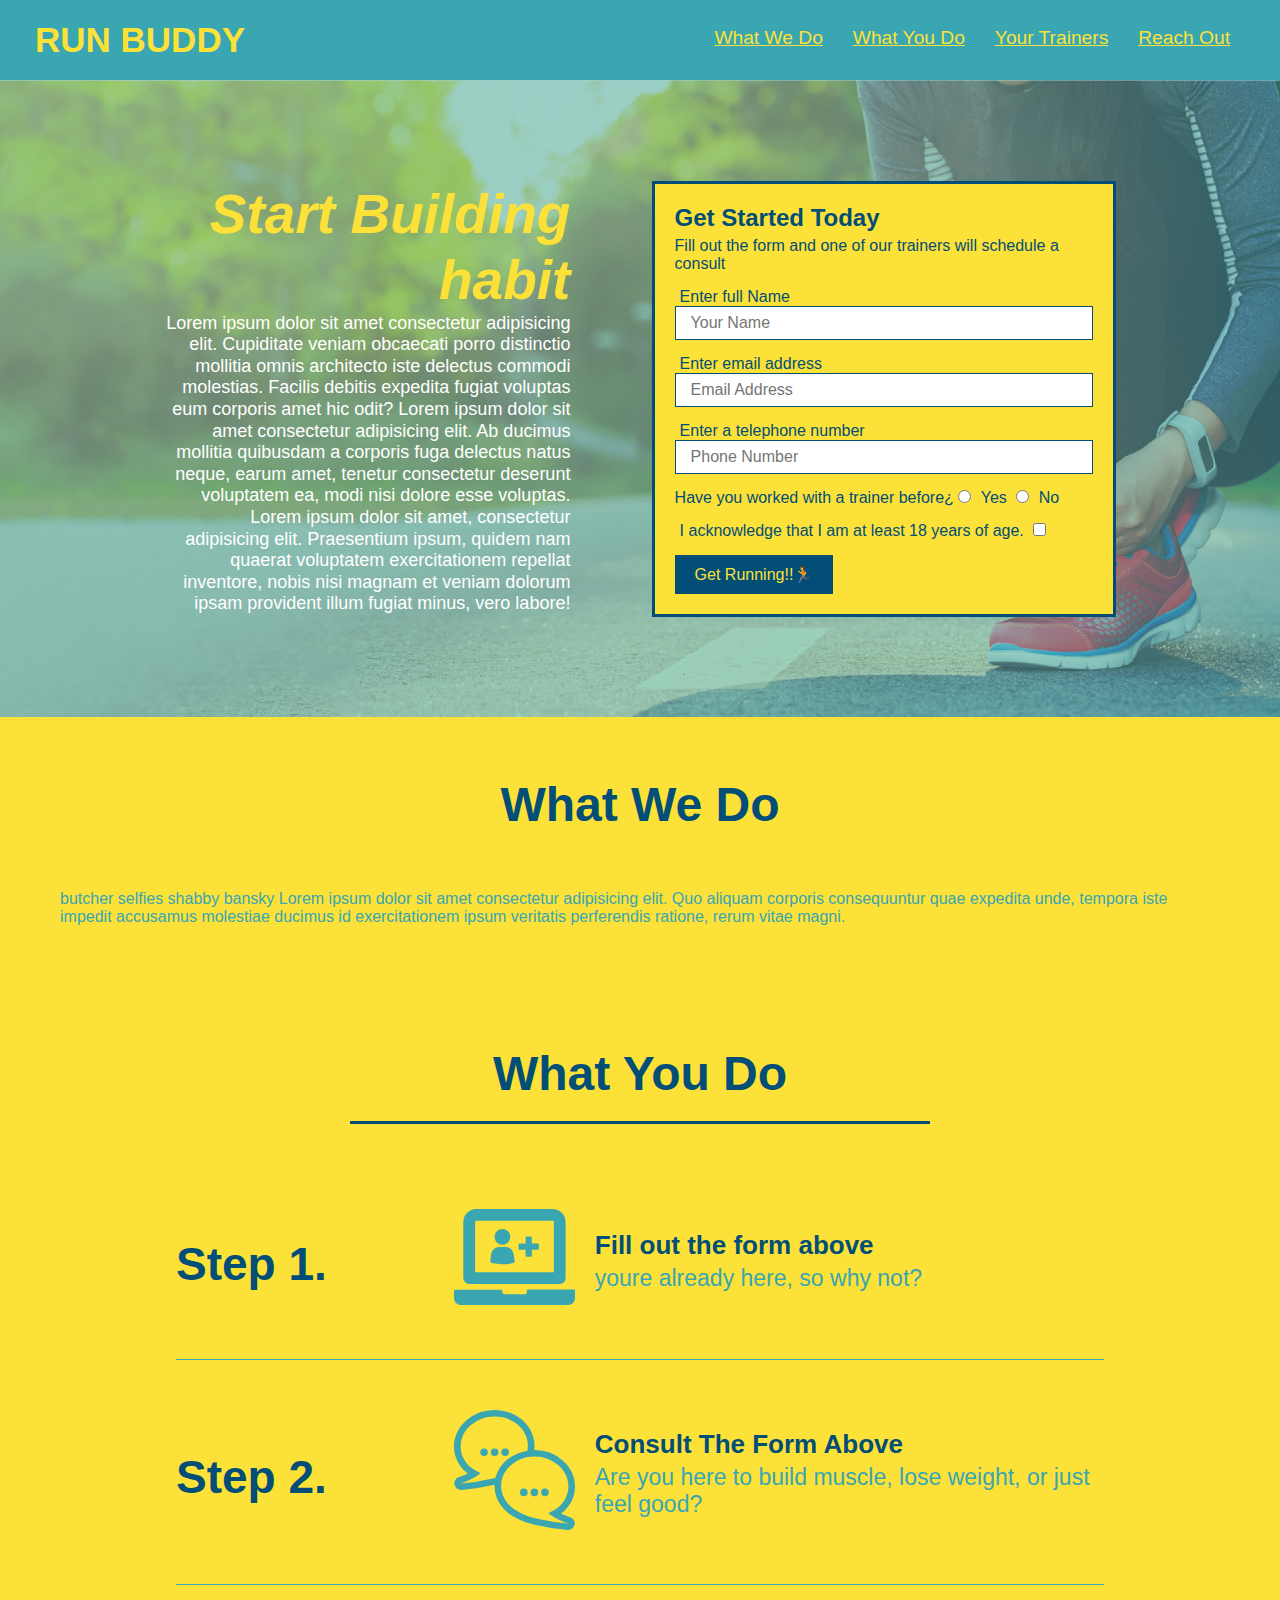
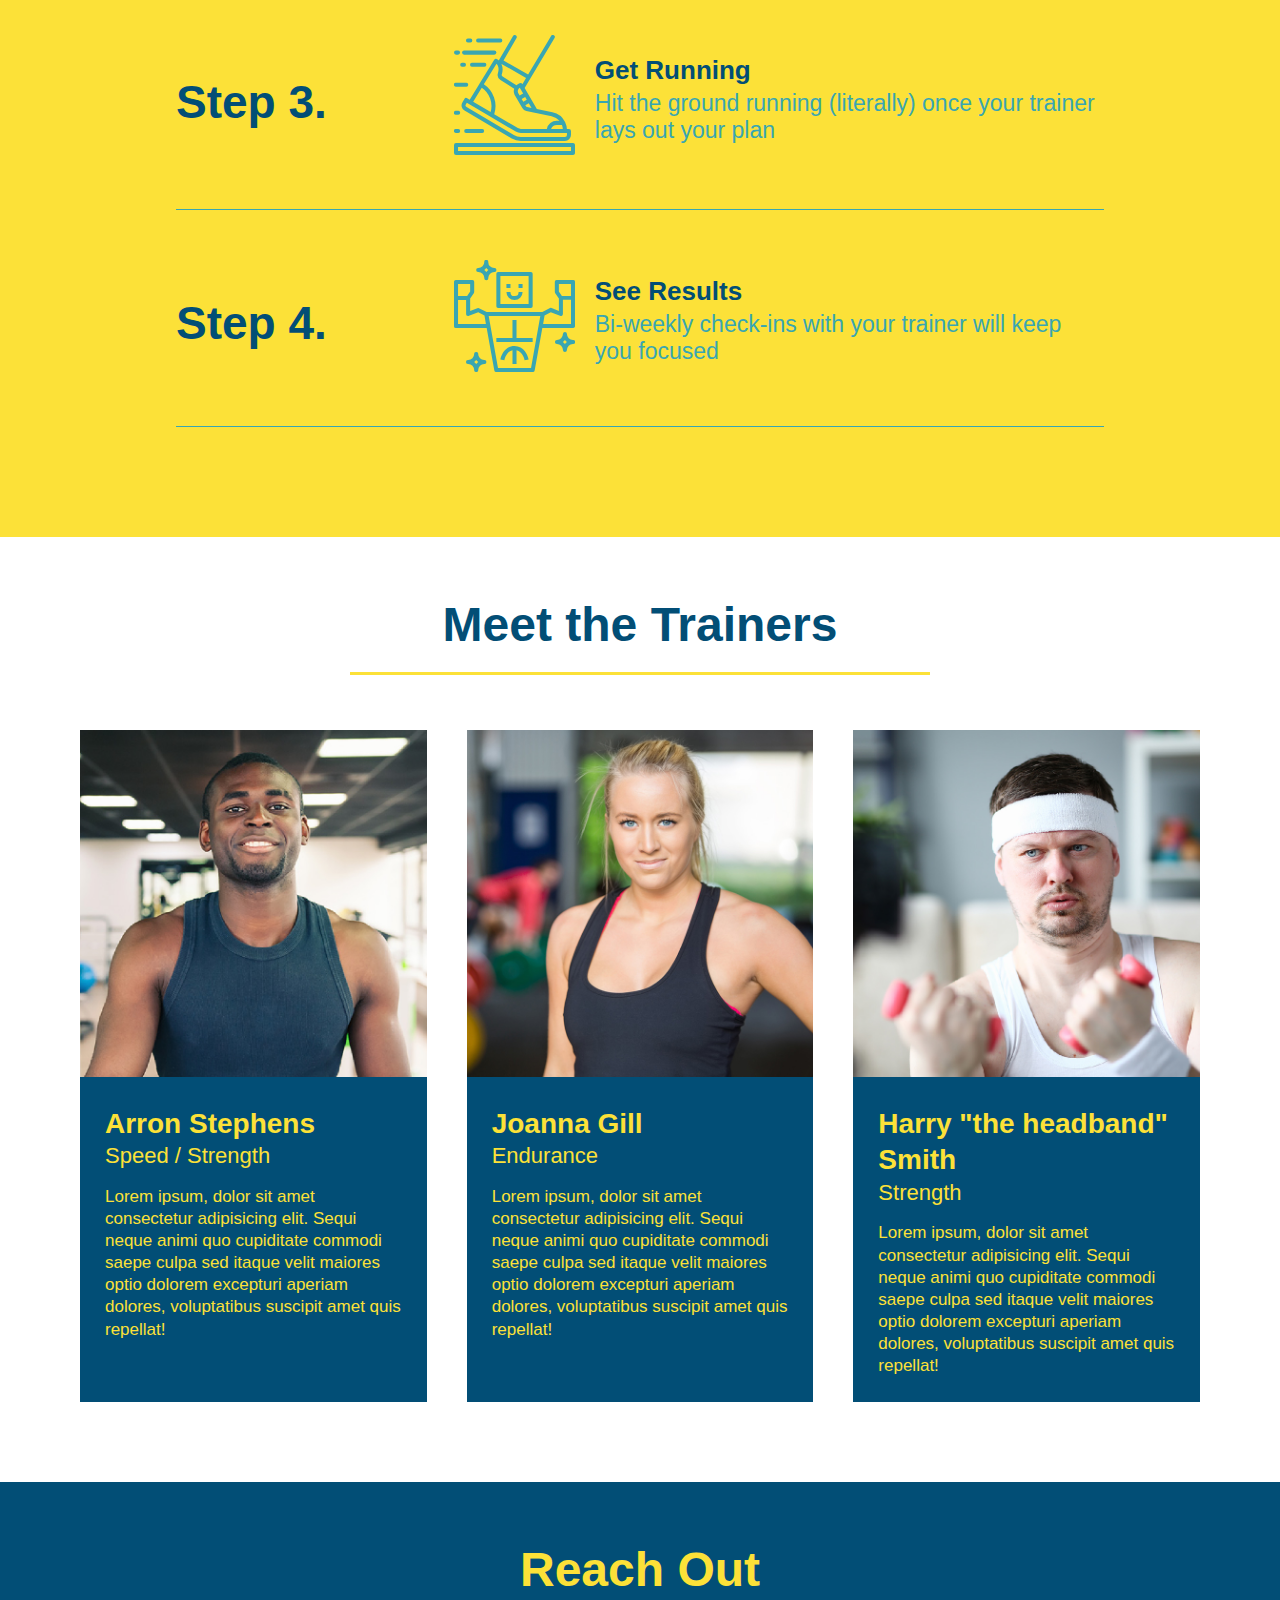
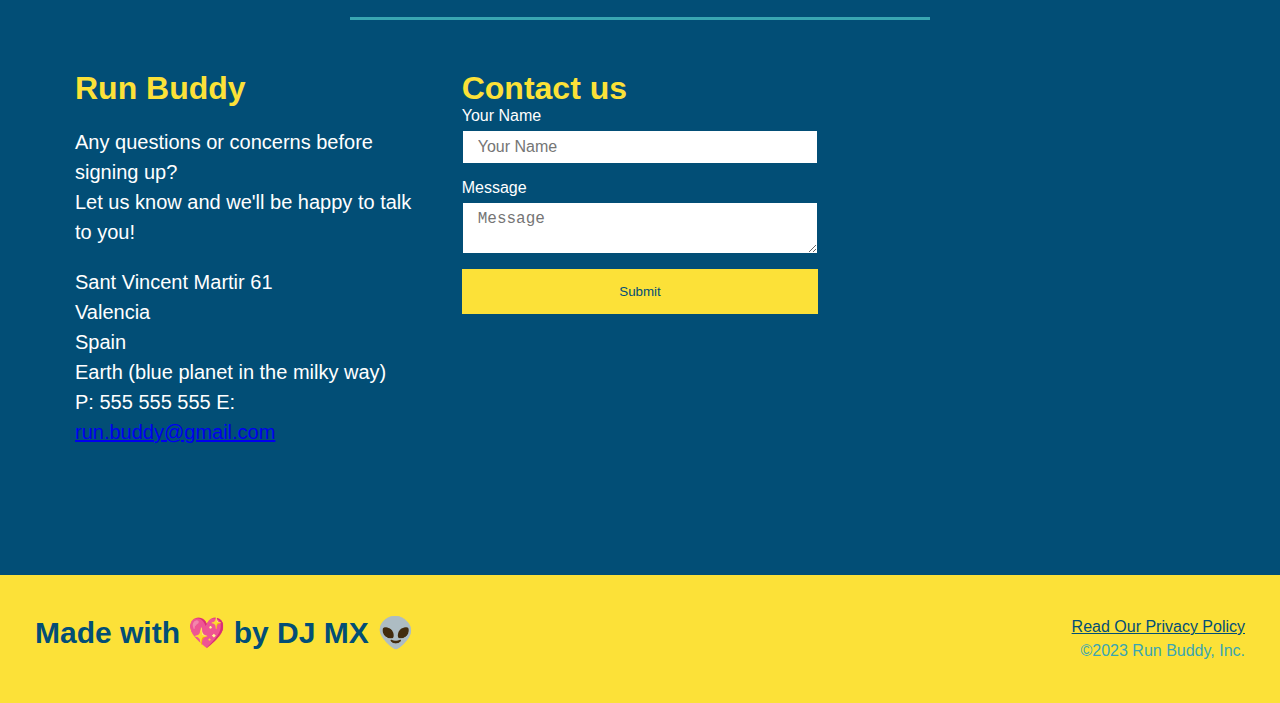
<file: index.html>
<!DOCTYPE html>
<html lang="en">
<head>
    <meta charset="UTF-8">
    <meta http-equiv="X-UA-Compatible" content="IE=edge">
    <meta name="viewport" content="width=device-width, initial-scale=1.0">
    <link rel="stylesheet" href="./style.css">
    <title>Run Buddy</title>
</head>

<body>
    <!--navigation-->
    <header>
    <h1>
       <a href="/">RUN BUDDY</a>

    </h1>
    <nav>
        <!--unordered list element-->
        <ul>
            <li><a href="#what-we-do">What We Do</a></li>
            <li><a href="#what-you-do">What You Do</a></li>
            <li><a href="#your-trainers">Your Trainers</a></li>
            <li><a href="#reach-out">Reach Out</a></li>
        </ul>
    </nav>
    </header>
    <!--hero/jumbotron-->
    <section class="hero">
        <div class="hero-cta">
            <div class="flex-row">
                <h2>Start Building habit</h2>
            </div>
            <p>
                Lorem ipsum dolor sit amet consectetur adipisicing elit. Cupiditate veniam obcaecati porro distinctio mollitia omnis architecto iste delectus commodi molestias. Facilis debitis expedita fugiat voluptas eum corporis amet hic odit?
                Lorem ipsum dolor sit amet consectetur adipisicing elit. Ab ducimus mollitia quibusdam a corporis fuga delectus natus neque, earum amet, tenetur consectetur deserunt voluptatem ea, modi nisi dolore esse voluptas.
                Lorem ipsum dolor sit amet, consectetur adipisicing elit. Praesentium ipsum, quidem nam quaerat voluptatem exercitationem repellat inventore, nobis nisi magnam et veniam dolorum ipsam provident illum fugiat minus, vero labore!
                
            </p>
        </div>


        <div class="hero-form">
            <h3>Get Started Today</h3>
            <p>Fill out the form and one of our trainers will schedule a consult</p>
            <form action="">
                <label for="name">Enter full Name</label>
                <input type="text" placeholder="Your Name" name="name" id="name" class="form-input" />

                <label for="email">Enter email address</label>
                <input type="text" placeholder="Email Address" name="email" id="email" class="form-input" />

                <label for="phone">Enter a telephone number</label>
                <input type="text" placeholder="Phone Number" name="phone" id="phone" class="form-input" />

                <p>
                    Have you worked with a trainer before¿
                    <input type="radio" name="trainer-confirm" id="trainer-yes">
                    <label for="trainer-yes">Yes</label>
                    <input type="radio" name="trainer-confirm" id="trainer-no">
                    <label for="trainer-no">No</label>
                </p>
                <p>
                    <label for="checkbox">
                        I acknowledge that I am at least 18 years of age.
                    </label>
                    <input type="checkbox" name="age-confirm" id="checkbox" />
                </p>
                <button type="submit">
                    Get Running!!🏃
                </button>
            </form>
        </div>
    </section>
    <!--end hero-->
    <!--what we do-->
    <section id="what-we-do" class="steps">
        <div class="flex-row">
            <h2 class="section-title primary-border">What We Do
            </h2>
        </div>
    <div class="flex-row">
        <p>
            butcher selfies shabby bansky Lorem ipsum dolor sit amet consectetur adipisicing elit. Quo aliquam corporis consequuntur quae expedita unde, tempora iste impedit accusamus molestiae ducimus id exercitationem ipsum veritatis perferendis ratione, rerum vitae magni.
        </p>
    </div>
    </section>
    <!--what you do-->
    <section id="what-you-do" class="steps">
        <div class="flex-row">
        <h2 class="section-title secondary-title">What You Do</h2>
        </div>
        <div class="step">
            <h3>Step 1.</h3>
            <div class="step-info">
                <div class="step-img">
                    <img src="./images/step-1.svg" alt="">
                </div>
                <div class="step-text">
                    <h4>Fill out the form above</h4>
                    <p>youre already here, so why not?</p>
                </div>
            </div>
        </div>

        <div class="step">
            <h3>Step 2.</h3>
            <div class="step-info">
                <div class="step-img">
                    <img src="./images/step-2.svg" alt="">
                </div>
                <div class="step-text">
                    <h4>Consult The Form Above</h4>           
                    <p>Are you here to build muscle, lose weight, or just feel good?</p>
                </div>
            </div>
        </div>

        <div class="step">
            <h3>Step 3.</h3>
            <div class="step-info">
                <div class="step-img">
                    <img src="./images/step-3.svg" alt="">
                </div>
                <div class="step-text">
                    <h4>Get Running</h4>           
                    <p>Hit the ground running (literally) once your trainer lays out your plan</p>
                </div>
            </div>
        </div>

        <div class="step">
            <h3>Step 4.</h3>
            <div class="step-info">
                <div class="step-img">
                    <img src="./images/step-4.svg" alt="">
                </div>
                <div class="step-text">
                    <h4>See Results</h4>           
                    <p>Bi-weekly check-ins with your trainer will keep you focused</p>
                </div>
            </div>
        </div>
    </section>
    <!--meet the trainers-->
    <section id="your-trainers">
        <div class="flex-row">
             <h2 class="section-title primary-border">
            Meet the Trainers</h2>
        </div>
        <div class="trainers">
            <article class="trainer">
                <img src="./images/trainer-1.jpg" alt="Arron Stephens in his workout clothes, ready to pump iron" />
                    <div class="trainer-bio text-left">
                        <h3>Arron Stephens</h3>
                        <h4>Speed / Strength</h4>
                        <p>
                            Lorem ipsum, dolor sit amet consectetur adipisicing elit. Sequi neque animi quo cupiditate commodi saepe culpa sed
                            itaque velit maiores optio dolorem excepturi aperiam dolores, voluptatibus suscipit amet quis repellat!
                        </p>
                    </div>
            </article>
            <article class="trainer">
                <img src="./images/trainer-2.jpg" alt="Joanna cooling down" />
                    <div class="trainer-bio text-left">
                        <h3>Joanna Gill</h3>
                        <h4>Endurance</h4>
                        <p>
                            Lorem ipsum, dolor sit amet consectetur adipisicing elit. Sequi neque animi quo cupiditate commodi saepe culpa sed
                            itaque velit maiores optio dolorem excepturi aperiam dolores, voluptatibus suscipit amet quis repellat!
                        </p>
                    </div>
            </article>
        
            <article class="trainer">
                <img src="./images/trainer-3.jpg" alt="harry doing, whatever it is he does" />
                    <div class="trainer-bio text-left">
                        <h3>Harry "the headband" Smith</h3>
                        <h4>Strength</h4>
                        <p>
                            Lorem ipsum, dolor sit amet consectetur adipisicing elit. Sequi neque animi quo cupiditate commodi saepe culpa sed
                            itaque velit maiores optio dolorem excepturi aperiam dolores, voluptatibus suscipit amet quis repellat!
                        </p>
                    </div>
            </article>
        </div>
    </section>
    <!--reach out-->
    <section id="reach-out" class="contact">
        <div>
            <div class="flex-row">
            <h2 class="section-title secondary-border">
                Reach Out
            </h2>
            </div>
        </div>
  
        <div class="contact-info">
          <div>
            <h3>Run Buddy</h3>
            <p>
              Any questions or concerns before signing up? 
              <br/>
              Let us know and we'll be happy to talk to you!
            </p>
            <address>
                Sant Vincent Martir 61 <br />
                Valencia <br />
                Spain <br />
                Earth (blue planet in the milky way) <br />
                P: 555 555 555
                E: <a href="run.buddy@gmail.com">run.buddy@gmail.com</a>
            </address>
        </div>
        <div class="contact-form">
            <h3>Contact us</h3>
            <form>
                <label for="contact-name">Your Name</label>
                <input type="text" id="contact-name" placeholder="Your Name">

                <label for="contact-message">Message</label>
                <textarea id="contact-message" placeholder="Message"></textarea>

                <button type="submit">Submit</button>
            </form>
        </div>
        <div class="contact-info">
        <iframe src="https://www.google.com/maps/embed?pb=!1m18!1m12!1m3!1d3079.992467470145!2d-0.3808890846973783!3d39.469498879486544!2m3!1f0!2f0!3f0!3m2!1i1024!2i768!4f13.1!3m3!1m2!1s0xd604f4bee80810f%3A0x8529f723000d33fb!2sC%2F%20de%20Sant%20Vicent%20M%C3%A0rtir%2C%2061%2C%2046002%20Val%C3%A8ncia!5e0!3m2!1sen!2ses!4v1675320250256!5m2!1sen!2ses" 
               
                style="border:0" 
                allowfullscreen
                loading="lazy" 
                referrerpolicy="no-referrer-when-downgrade">
        </iframe>
        </div>
        
    </section>
    <!--footer-->
    <footer>
        <h2>Made with 💖 by DJ MX 👽 </h2> 
    <div>
        <a href="./privacy.html">Read Our Privacy Policy</a><br />
        &copy;2023 Run Buddy, Inc.
    </div>
    </footer>
    
</body>
</html>
</file>
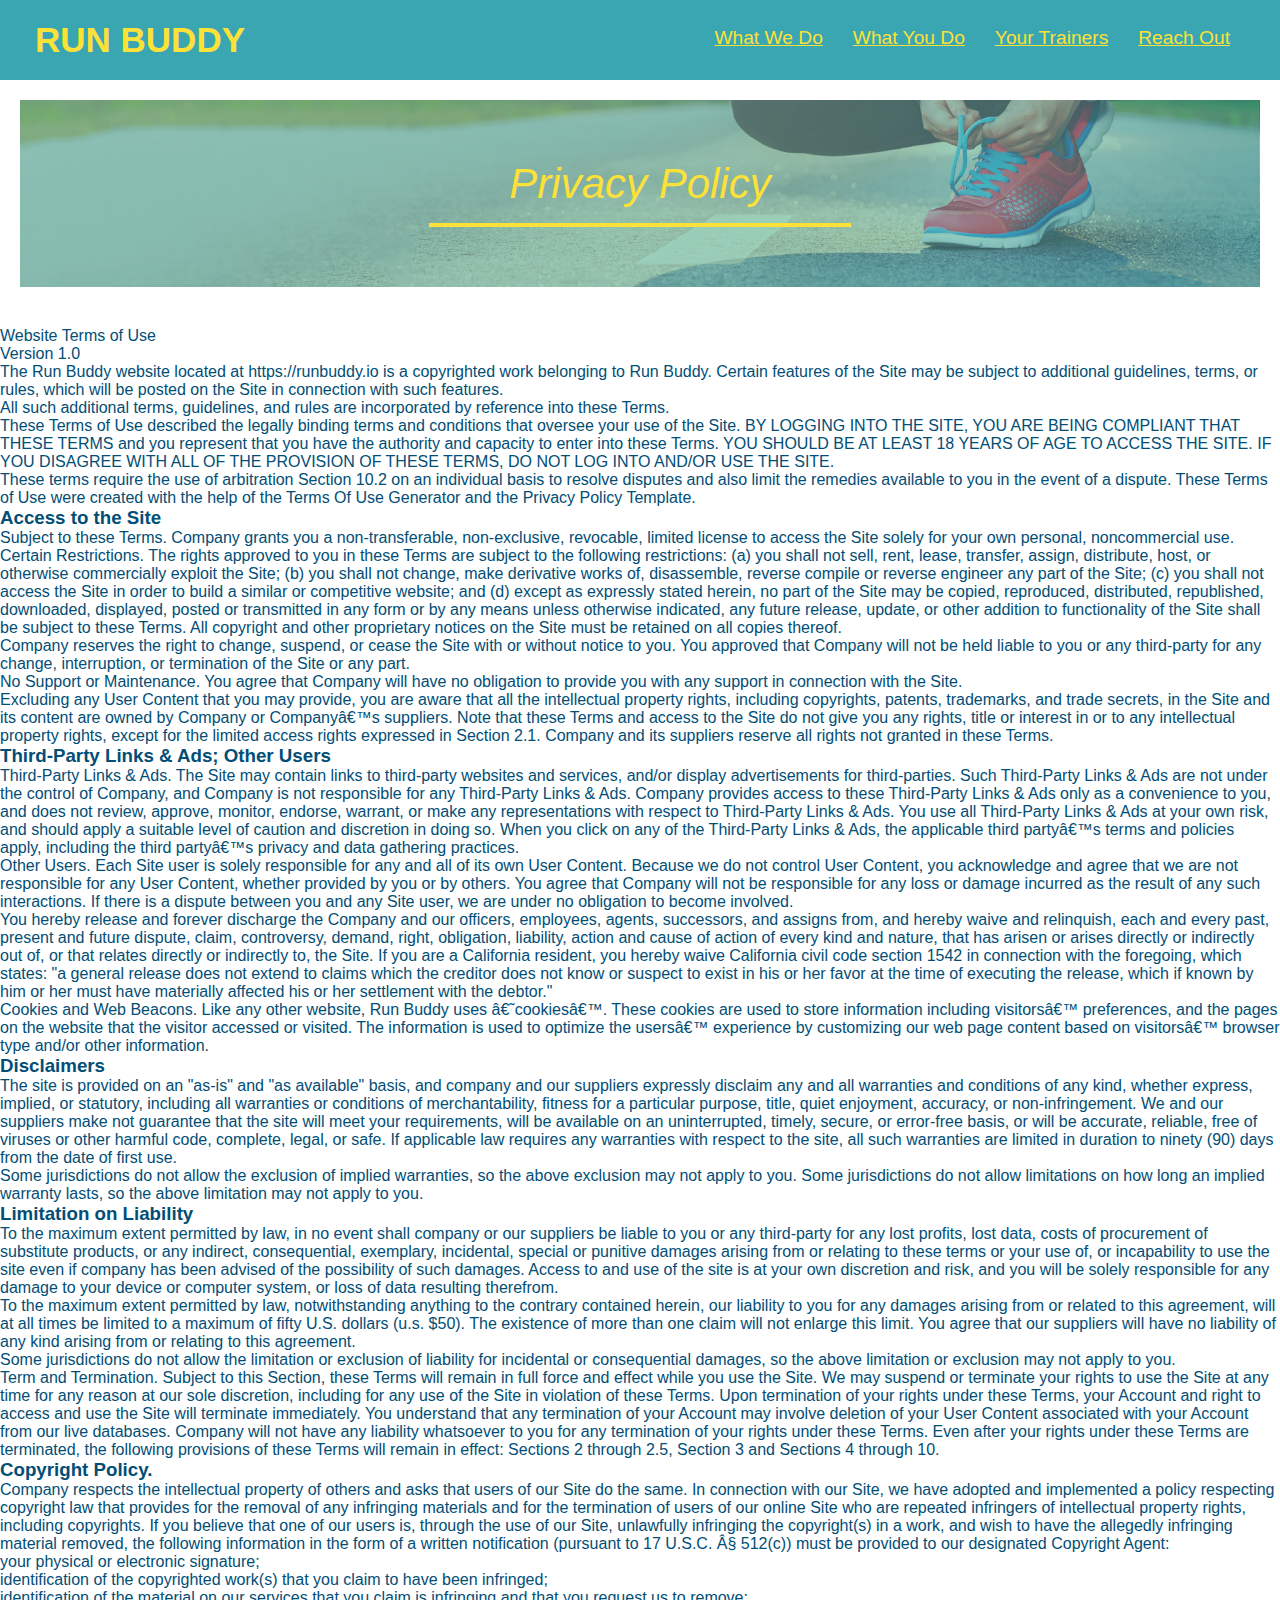
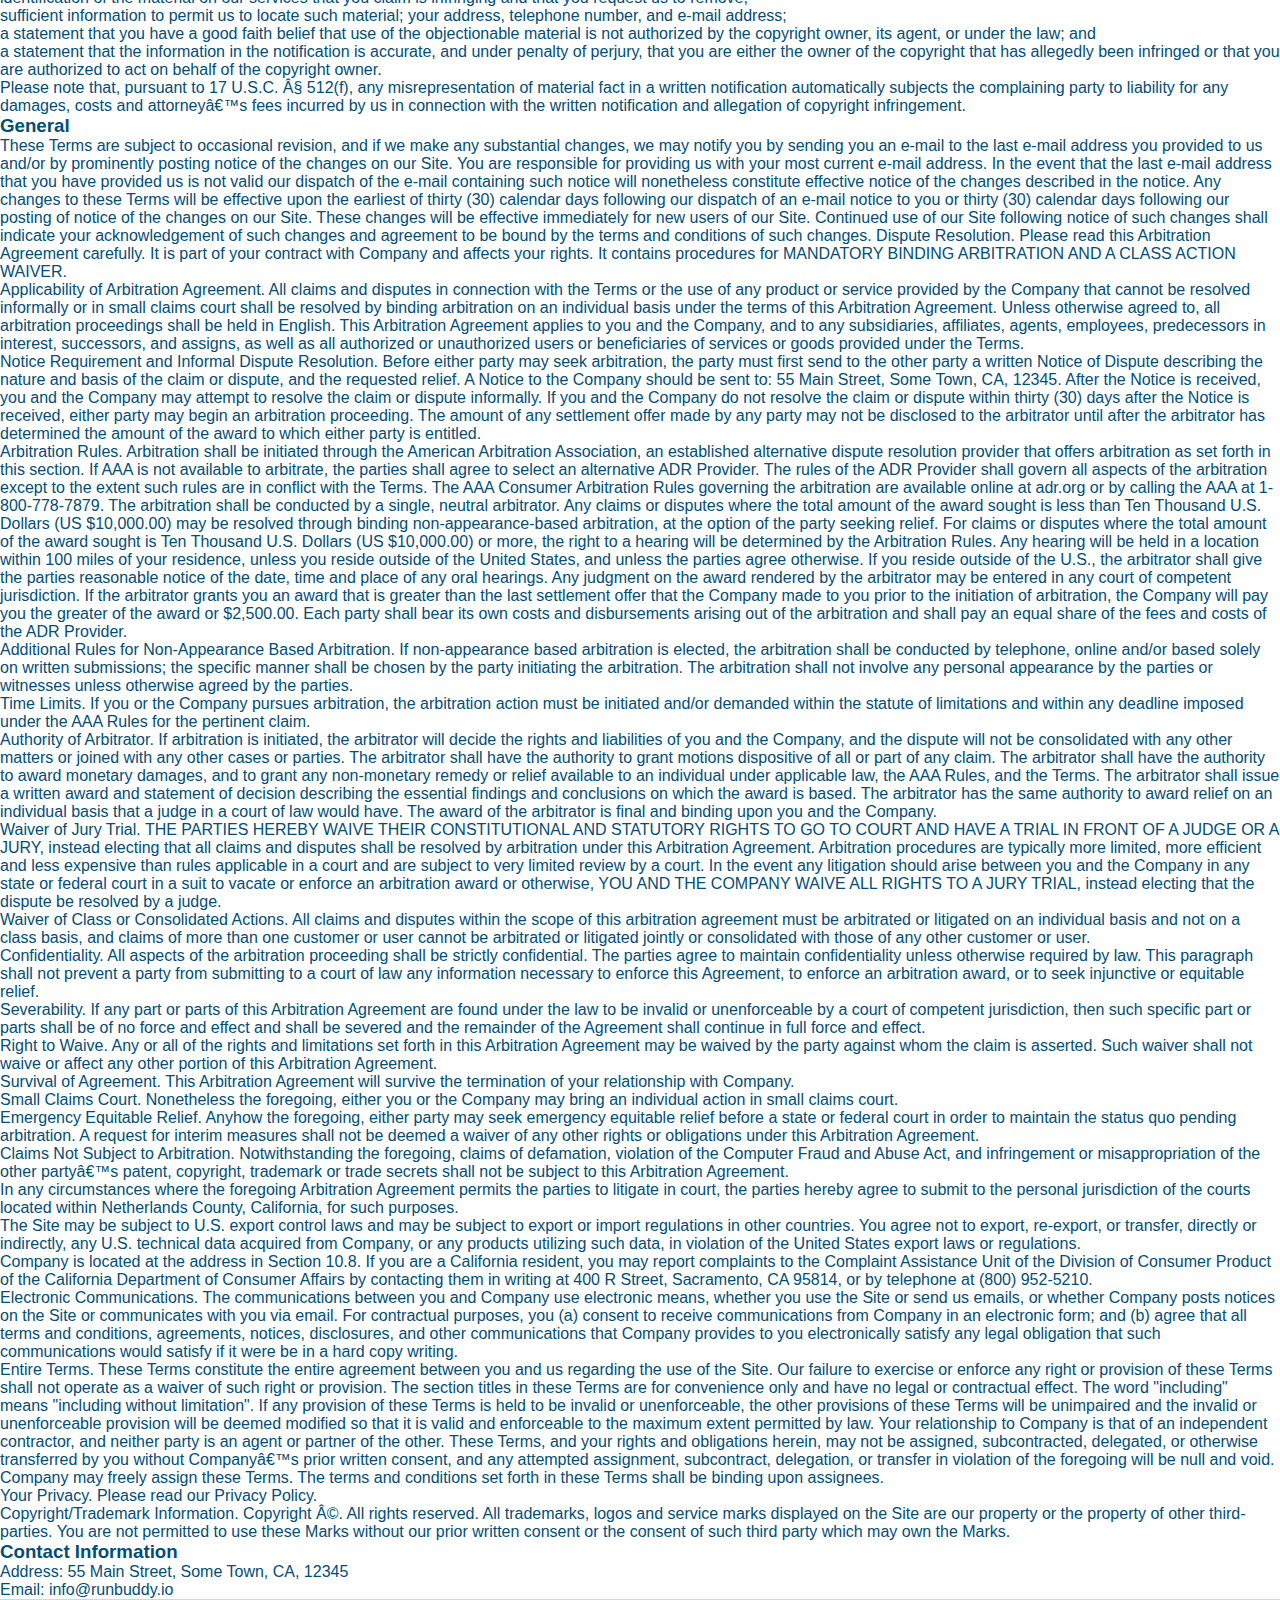
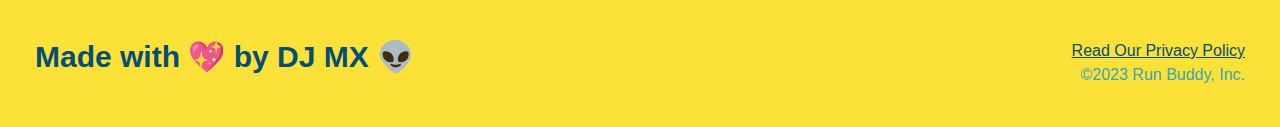
<file: privacy.html>
<!DOCTYPE html>
<html lang="en">
<head>
    <meta charset="UTF-8">
    <meta http-equiv="X-UA-Compatible" content="IE=edge">
    <meta name="viewport" content="width=device-width, initial-scale=1.0">
    <link rel="stylesheet" href="./style.css">
    <link rel="stylesheet" href="./secondary-styles.css">
    <title>Privacy Policy - Run Buddy</title>
</head>
<body>
    <header>
        <h1>
           <a href="./index.html">RUN BUDDY</a>
    
        </h1>
        <nav>
            <!--unordered list element-->
            <ul>
                <li><a href="./index.html#what-we-do">What We Do</a></li>
                <li><a href="./index.html#what-you-do">What You Do</a></li>
                <li><a href="./index.html#your-trainers">Your Trainers</a></li>
                <li><a href="./index.html#reach-out">Reach Out</a></li>
            </ul>
        </nav>
        </header>

        <section class="hero hero-secondary">
            <h2 class="page-title">
                Privacy Policy
            </h2>
        </section>
        <article>
            <p>
                Website Terms of Use
              </p>
        
              <p>
                Version 1.0
              </p>
        
              <p>
                The Run Buddy website located at https://runbuddy.io is a copyrighted work belonging to Run Buddy. Certain
                features of the Site may be subject to additional guidelines, terms, or rules, which will be posted on the Site
                in connection with such features.
              </p>
        
              <p>
                All such additional terms, guidelines, and rules are incorporated by reference into these Terms.
              </p>
        
              <p>
                These Terms of Use described the legally binding terms and conditions that oversee your use of the Site. BY
                LOGGING INTO THE SITE, YOU ARE BEING COMPLIANT THAT THESE TERMS and you represent that you have the authority
                and capacity to enter into these Terms. YOU SHOULD BE AT LEAST 18 YEARS OF AGE TO ACCESS THE SITE. IF YOU
                DISAGREE WITH ALL OF THE PROVISION OF THESE TERMS, DO NOT LOG INTO AND/OR USE THE SITE.
              </p>
        
              <p>
                These terms require the use of arbitration Section 10.2 on an individual basis to resolve disputes and also
                limit the remedies available to you in the event of a dispute. These Terms of Use were created with the help of
                the Terms Of Use Generator and the Privacy Policy Template.
              </p>
        
              <h3>
                Access to the Site
              </h3>
        
              <p>
                Subject to these Terms. Company grants you a non-transferable, non-exclusive, revocable, limited license to
                access the Site solely for your own personal, noncommercial use.
              </p>
        
              <p>
                Certain Restrictions. The rights approved to you in these Terms are subject to the following restrictions: (a)
                you shall not sell, rent, lease, transfer, assign, distribute, host, or otherwise commercially exploit the Site;
                (b) you shall not change, make derivative works of, disassemble, reverse compile or reverse engineer any part of
                the Site; (c) you shall not access the Site in order to build a similar or competitive website; and (d) except
                as expressly stated herein, no part of the Site may be copied, reproduced, distributed, republished, downloaded,
                displayed, posted or transmitted in any form or by any means unless otherwise indicated, any future release,
                update, or other addition to functionality of the Site shall be subject to these Terms. All copyright and other
                proprietary notices on the Site must be retained on all copies thereof.
              </p>
        
              <p>
                Company reserves the right to change, suspend, or cease the Site with or without notice to you. You approved
                that Company will not be held liable to you or any third-party for any change, interruption, or termination of
                the Site or any part.
              </p>
        
              <p>
                No Support or Maintenance. You agree that Company will have no obligation to provide you with any support in
                connection with the Site.
              </p>
        
              <p>
                Excluding any User Content that you may provide, you are aware that all the intellectual property rights,
                including copyrights, patents, trademarks, and trade secrets, in the Site and its content are owned by Company
                or Companyâ€™s suppliers. Note that these Terms and access to the Site do not give you any rights, title or
                interest in or to any intellectual property rights, except for the limited access rights expressed in Section
                2.1. Company and its suppliers reserve all rights not granted in these Terms.
              </p>
        
              <h3>
                Third-Party Links & Ads; Other Users
              </h3>
        
              <p>
                Third-Party Links & Ads. The Site may contain links to third-party websites and services, and/or display
                advertisements for third-parties. Such Third-Party Links & Ads are not under the control of Company, and Company
                is not responsible for any Third-Party Links & Ads. Company provides access to these Third-Party Links & Ads
                only as a convenience to you, and does not review, approve, monitor, endorse, warrant, or make any
                representations with respect to Third-Party Links & Ads. You use all Third-Party Links & Ads at your own risk,
                and should apply a suitable level of caution and discretion in doing so. When you click on any of the
                Third-Party Links & Ads, the applicable third partyâ€™s terms and policies apply, including the third partyâ€™s
                privacy and data gathering practices.
              </p>
        
              <p>
                Other Users. Each Site user is solely responsible for any and all of its own User Content. Because we do not
                control User Content, you acknowledge and agree that we are not responsible for any User Content, whether
                provided by you or by others. You agree that Company will not be responsible for any loss or damage incurred as
                the result of any such interactions. If there is a dispute between you and any Site user, we are under no
                obligation to become involved.
              </p>
        
              <p>
                You hereby release and forever discharge the Company and our officers, employees, agents, successors, and
                assigns from, and hereby waive and relinquish, each and every past, present and future dispute, claim,
                controversy, demand, right, obligation, liability, action and cause of action of every kind and nature, that has
                arisen or arises directly or indirectly out of, or that relates directly or indirectly to, the Site. If you are
                a California resident, you hereby waive California civil code section 1542 in connection with the foregoing,
                which states: "a general release does not extend to claims which the creditor does not know or suspect to exist
                in his or her favor at the time of executing the release, which if known by him or her must have materially
                affected his or her settlement with the debtor."
              </p>
        
              <p>
                Cookies and Web Beacons. Like any other website, Run Buddy uses â€˜cookiesâ€™. These cookies are used to store
                information including visitorsâ€™ preferences, and the pages on the website that the visitor accessed or visited.
                The information is used to optimize the usersâ€™ experience by customizing our web page content based on visitorsâ€™
                browser type and/or other information.
              </p>
        
              <h3>
                Disclaimers
              </h3>
        
              <p>
                The site is provided on an "as-is" and "as available" basis, and company and our suppliers expressly disclaim
                any and all warranties and conditions of any kind, whether express, implied, or statutory, including all
                warranties or conditions of merchantability, fitness for a particular purpose, title, quiet enjoyment, accuracy,
                or non-infringement. We and our suppliers make not guarantee that the site will meet your requirements, will be
                available on an uninterrupted, timely, secure, or error-free basis, or will be accurate, reliable, free of
                viruses or other harmful code, complete, legal, or safe. If applicable law requires any warranties with respect
                to the site, all such warranties are limited in duration to ninety (90) days from the date of first use.
              </p>
        
              <p>
                Some jurisdictions do not allow the exclusion of implied warranties, so the above exclusion may not apply to
                you. Some jurisdictions do not allow limitations on how long an implied warranty lasts, so the above limitation
                may not apply to you.
              </p>
        
              <h3>
                Limitation on Liability
              </h3>
        
              <p>
                To the maximum extent permitted by law, in no event shall company or our suppliers be liable to you or any
                third-party for any lost profits, lost data, costs of procurement of substitute products, or any indirect,
                consequential, exemplary, incidental, special or punitive damages arising from or relating to these terms or
                your use of, or incapability to use the site even if company has been advised of the possibility of such
                damages. Access to and use of the site is at your own discretion and risk, and you will be solely responsible
                for any damage to your device or computer system, or loss of data resulting therefrom.
              </p>
        
              <p>
                To the maximum extent permitted by law, notwithstanding anything to the contrary contained herein, our liability
                to you for any damages arising from or related to this agreement, will at all times be limited to a maximum of
                fifty U.S. dollars (u.s. $50). The existence of more than one claim will not enlarge this limit. You agree that
                our suppliers will have no liability of any kind arising from or relating to this agreement.
              </p>
        
              <p>
                Some jurisdictions do not allow the limitation or exclusion of liability for incidental or consequential
                damages, so the above limitation or exclusion may not apply to you.
              </p>
        
              <p>
                Term and Termination. Subject to this Section, these Terms will remain in full force and effect while you use
                the Site. We may suspend or terminate your rights to use the Site at any time for any reason at our sole
                discretion, including for any use of the Site in violation of these Terms. Upon termination of your rights under
                these Terms, your Account and right to access and use the Site will terminate immediately. You understand that
                any termination of your Account may involve deletion of your User Content associated with your Account from our
                live databases. Company will not have any liability whatsoever to you for any termination of your rights under
                these Terms. Even after your rights under these Terms are terminated, the following provisions of these Terms
                will remain in effect: Sections 2 through 2.5, Section 3 and Sections 4 through 10.
              </p>
        
              <h3>
                Copyright Policy.
              </h3>
        
              <p>
                Company respects the intellectual property of others and asks that users of our Site do the same. In connection
                with our Site, we have adopted and implemented a policy respecting copyright law that provides for the removal
                of any infringing materials and for the termination of users of our online Site who are repeated infringers of
                intellectual property rights, including copyrights. If you believe that one of our users is, through the use of
                our Site, unlawfully infringing the copyright(s) in a work, and wish to have the allegedly infringing material
                removed, the following information in the form of a written notification (pursuant to 17 U.S.C. Â§ 512(c)) must
                be provided to our designated Copyright Agent:
              </p>
        
              <ul>
                <li>
                  your physical or electronic signature;
                </li>
                <li>
                  identification of the copyrighted work(s) that you claim to have been infringed;
                </li>
                <li>
                  identification of the material on our services that you claim is infringing and that you request us to remove;
                </li>
                <li>
                  sufficient information to permit us to locate such material; your address, telephone number, and e-mail
                  address;
                </li>
                <li>
                  a statement that you have a good faith belief that use of the objectionable material is not authorized by the
                  copyright owner, its agent, or under the law; and
                </li>
                <li>
                  a statement that the information in the notification is accurate, and under penalty of perjury, that you are
                  either the owner of the copyright that has allegedly been infringed or that you are authorized to act on
                  behalf of the copyright owner.
                </li>
              </ul>
        
              <p>
                Please note that, pursuant to 17 U.S.C. Â§ 512(f), any misrepresentation of material fact in a written
                notification automatically subjects the complaining party to liability for any damages, costs and attorneyâ€™s
                fees incurred by us in connection with the written notification and allegation of copyright infringement.
              </p>
        
              <h3>
                General
              </h3>
        
              <p>
                These Terms are subject to occasional revision, and if we make any substantial changes, we may notify you by
                sending you an e-mail to the last e-mail address you provided to us and/or by prominently posting notice of the
                changes on our Site. You are responsible for providing us with your most current e-mail address. In the event
                that the last e-mail address that you have provided us is not valid our dispatch of the e-mail containing such
                notice will nonetheless constitute effective notice of the changes described in the notice. Any changes to these
                Terms will be effective upon the earliest of thirty (30) calendar days following our dispatch of an e-mail
                notice to you or thirty (30) calendar days following our posting of notice of the changes on our Site. These
                changes will be effective immediately for new users of our Site. Continued use of our Site following notice of
                such changes shall indicate your acknowledgement of such changes and agreement to be bound by the terms and
                conditions of such changes. Dispute Resolution. Please read this Arbitration Agreement carefully. It is part of
                your contract with Company and affects your rights. It contains procedures for MANDATORY BINDING ARBITRATION AND
                A CLASS ACTION WAIVER.
              </p>
        
              <p>
                Applicability of Arbitration Agreement. All claims and disputes in connection with the Terms or the use of any
                product or service provided by the Company that cannot be resolved informally or in small claims court shall be
                resolved by binding arbitration on an individual basis under the terms of this Arbitration Agreement. Unless
                otherwise agreed to, all arbitration proceedings shall be held in English. This Arbitration Agreement applies to
                you and the Company, and to any subsidiaries, affiliates, agents, employees, predecessors in interest,
                successors, and assigns, as well as all authorized or unauthorized users or beneficiaries of services or goods
                provided under the Terms.
              </p>
        
              <p>
                Notice Requirement and Informal Dispute Resolution. Before either party may seek arbitration, the party must
                first send to the other party a written Notice of Dispute describing the nature and basis of the claim or
                dispute, and the requested relief. A Notice to the Company should be sent to: 55 Main Street, Some Town, CA,
                12345. After the Notice is received, you and the Company may attempt to resolve the claim or dispute informally.
                If you and the Company do not resolve the claim or dispute within thirty (30) days after the Notice is received,
                either party may begin an arbitration proceeding. The amount of any settlement offer made by any party may not
                be disclosed to the arbitrator until after the arbitrator has determined the amount of the award to which either
                party is entitled.
              </p>
        
              <p>
                Arbitration Rules. Arbitration shall be initiated through the American Arbitration Association, an established
                alternative dispute resolution provider that offers arbitration as set forth in this section. If AAA is not
                available to arbitrate, the parties shall agree to select an alternative ADR Provider. The rules of the ADR
                Provider shall govern all aspects of the arbitration except to the extent such rules are in conflict with the
                Terms. The AAA Consumer Arbitration Rules governing the arbitration are available online at adr.org or by
                calling the AAA at 1-800-778-7879. The arbitration shall be conducted by a single, neutral arbitrator. Any
                claims or disputes where the total amount of the award sought is less than Ten Thousand U.S. Dollars (US
                $10,000.00) may be resolved through binding non-appearance-based arbitration, at the option of the party seeking
                relief. For claims or disputes where the total amount of the award sought is Ten Thousand U.S. Dollars (US
                $10,000.00) or more, the right to a hearing will be determined by the Arbitration Rules. Any hearing will be
                held in a location within 100 miles of your residence, unless you reside outside of the United States, and
                unless the parties agree otherwise. If you reside outside of the U.S., the arbitrator shall give the parties
                reasonable notice of the date, time and place of any oral hearings. Any judgment on the award rendered by the
                arbitrator may be entered in any court of competent jurisdiction. If the arbitrator grants you an award that is
                greater than the last settlement offer that the Company made to you prior to the initiation of arbitration, the
                Company will pay you the greater of the award or $2,500.00. Each party shall bear its own costs and
                disbursements arising out of the arbitration and shall pay an equal share of the fees and costs of the ADR
                Provider.
              </p>
        
              <p>
                Additional Rules for Non-Appearance Based Arbitration. If non-appearance based arbitration is elected, the
                arbitration shall be conducted by telephone, online and/or based solely on written submissions; the specific
                manner shall be chosen by the party initiating the arbitration. The arbitration shall not involve any personal
                appearance by the parties or witnesses unless otherwise agreed by the parties.
              </p>
        
              <p>
                Time Limits. If you or the Company pursues arbitration, the arbitration action must be initiated and/or demanded
                within the statute of limitations and within any deadline imposed under the AAA Rules for the pertinent claim.
              </p>
        
              <p>
                Authority of Arbitrator. If arbitration is initiated, the arbitrator will decide the rights and liabilities of
                you and the Company, and the dispute will not be consolidated with any other matters or joined with any other
                cases or parties. The arbitrator shall have the authority to grant motions dispositive of all or part of any
                claim. The arbitrator shall have the authority to award monetary damages, and to grant any non-monetary remedy
                or relief available to an individual under applicable law, the AAA Rules, and the Terms. The arbitrator shall
                issue a written award and statement of decision describing the essential findings and conclusions on which the
                award is based. The arbitrator has the same authority to award relief on an individual basis that a judge in a
                court of law would have. The award of the arbitrator is final and binding upon you and the Company.
              </p>
        
              <p>
                Waiver of Jury Trial. THE PARTIES HEREBY WAIVE THEIR CONSTITUTIONAL AND STATUTORY RIGHTS TO GO TO COURT AND HAVE
                A TRIAL IN FRONT OF A JUDGE OR A JURY, instead electing that all claims and disputes shall be resolved by
                arbitration under this Arbitration Agreement. Arbitration procedures are typically more limited, more efficient
                and less expensive than rules applicable in a court and are subject to very limited review by a court. In the
                event any litigation should arise between you and the Company in any state or federal court in a suit to vacate
                or enforce an arbitration award or otherwise, YOU AND THE COMPANY WAIVE ALL RIGHTS TO A JURY TRIAL, instead
                electing that the dispute be resolved by a judge.
              </p>
        
              <p>
                Waiver of Class or Consolidated Actions. All claims and disputes within the scope of this arbitration agreement
                must be arbitrated or litigated on an individual basis and not on a class basis, and claims of more than one
                customer or user cannot be arbitrated or litigated jointly or consolidated with those of any other customer or
                user.
              </p>
        
              <p>
                Confidentiality. All aspects of the arbitration proceeding shall be strictly confidential. The parties agree to
                maintain confidentiality unless otherwise required by law. This paragraph shall not prevent a party from
                submitting to a court of law any information necessary to enforce this Agreement, to enforce an arbitration
                award, or to seek injunctive or equitable relief.
              </p>
        
              <p>
                Severability. If any part or parts of this Arbitration Agreement are found under the law to be invalid or
                unenforceable by a court of competent jurisdiction, then such specific part or parts shall be of no force and
                effect and shall be severed and the remainder of the Agreement shall continue in full force and effect.
              </p>
        
              <p>
                Right to Waive. Any or all of the rights and limitations set forth in this Arbitration Agreement may be waived
                by the party against whom the claim is asserted. Such waiver shall not waive or affect any other portion of this
                Arbitration Agreement.
              </p>
        
              <p>
                Survival of Agreement. This Arbitration Agreement will survive the termination of your relationship with
                Company.
              </p>
        
              <p>
                Small Claims Court. Nonetheless the foregoing, either you or the Company may bring an individual action in small
                claims court.
              </p>
        
              <p>
                Emergency Equitable Relief. Anyhow the foregoing, either party may seek emergency equitable relief before a
                state or federal court in order to maintain the status quo pending arbitration. A request for interim measures
                shall not be deemed a waiver of any other rights or obligations under this Arbitration Agreement.
              </p>
        
              <p>
                Claims Not Subject to Arbitration. Notwithstanding the foregoing, claims of defamation, violation of the
                Computer Fraud and Abuse Act, and infringement or misappropriation of the other partyâ€™s patent, copyright,
                trademark or trade secrets shall not be subject to this Arbitration Agreement.
              </p>
        
              <p>
                In any circumstances where the foregoing Arbitration Agreement permits the parties to litigate in court, the
                parties hereby agree to submit to the personal jurisdiction of the courts located within Netherlands County,
                California, for such purposes.
              </p>
        
              <p>
                The Site may be subject to U.S. export control laws and may be subject to export or import regulations in other
                countries. You agree not to export, re-export, or transfer, directly or indirectly, any U.S. technical data
                acquired from Company, or any products utilizing such data, in violation of the United States export laws or
                regulations.
              </p>
        
              <p>
                Company is located at the address in Section 10.8. If you are a California resident, you may report complaints
                to the Complaint Assistance Unit of the Division of Consumer Product of the California Department of Consumer
                Affairs by contacting them in writing at 400 R Street, Sacramento, CA 95814, or by telephone at (800) 952-5210.
              </p>
        
              <p>
                Electronic Communications. The communications between you and Company use electronic means, whether you use the
                Site or send us emails, or whether Company posts notices on the Site or communicates with you via email. For
                contractual purposes, you (a) consent to receive communications from Company in an electronic form; and (b)
                agree that all terms and conditions, agreements, notices, disclosures, and other communications that Company
                provides to you electronically satisfy any legal obligation that such communications would satisfy if it were be
                in a hard copy writing.
              </p>
        
              <p>
                Entire Terms. These Terms constitute the entire agreement between you and us regarding the use of the Site. Our
                failure to exercise or enforce any right or provision of these Terms shall not operate as a waiver of such right
                or provision. The section titles in these Terms are for convenience only and have no legal or contractual
                effect. The word "including" means "including without limitation". If any provision of these Terms is held to be
                invalid or unenforceable, the other provisions of these Terms will be unimpaired and the invalid or
                unenforceable provision will be deemed modified so that it is valid and enforceable to the maximum extent
                permitted by law. Your relationship to Company is that of an independent contractor, and neither party is an
                agent or partner of the other. These Terms, and your rights and obligations herein, may not be assigned,
                subcontracted, delegated, or otherwise transferred by you without Companyâ€™s prior written consent, and any
                attempted assignment, subcontract, delegation, or transfer in violation of the foregoing will be null and void.
                Company may freely assign these Terms. The terms and conditions set forth in these Terms shall be binding upon
                assignees.
              </p>
        
              <p>
                Your Privacy. Please read our Privacy Policy.
              </p>
        
              <p>
                Copyright/Trademark Information. Copyright Â©. All rights reserved. All trademarks, logos and service marks
                displayed on the Site are our property or the property of other third-parties. You are not permitted to use
                these Marks without our prior written consent or the consent of such third party which may own the Marks.
              </p>
        
              <h3>
                Contact Information
              </h3>
        
              <p>
                Address: 55 Main Street, Some Town, CA, 12345
              </p>
        
              <p>
                Email: info@runbuddy.io
              </p>
        
        </article>
        
         <!--footer-->
    <footer>
        <h2>Made with 💖 by DJ MX 👽 </h2> 
    <div>
        <a href="#">Read Our Privacy Policy</a><br />
        &copy;2023 Run Buddy, Inc.
    </div>
    </footer>
</body>
</html>
</file>
<file: style.css>
* {
    margin: 0;
    padding: 0;
    box-sizing: border-box;
}
body {
    font-family: Arial, Helvetica, sans-serif;
    color: #39a6b2;
    display: inline-block;
}

header {
    padding: 20px 35px;
    background-color: #39a6b2;
    display: flex;
    justify-content: space-between;
    flex-wrap: wrap;
}
header h1 a {
    font-weight: bold;
    font-size: 35px;
    color: #fce138;
    margin: 0;
    text-decoration: none;

}
header nav {
    
    margin: 7px 0;
}
header nav ul {
    display: flex;
    flex-wrap: wrap;
    justify-content: space-between;
    align-items: center;
    list-style: none;
}
header nav ul li a {
    padding: 10px 15px;
    font-weight: lighter;
    font-size: 1.5vw;
    color: #fce138;
}
/* footer styles start */

footer {
    background: #fce138;
    width: 100%;
    padding: 40px 35px;
    display: flex;
    justify-content: space-between;
    flex-wrap: wrap;
}
footer h2 {
    color: #024e76;
    font-size: 30px;
    margin: 0;
}
footer div {
    line-height: 1.5;
    text-align: right;
}
footer a {
    color: #024e76;
}

section {
    padding: 60px;

}
/* homepage hero style starts*/
.hero {
    background-image: url("./images/flipped-hero-image.jpg");
    background-size: cover;
    background-position: center;
    display: flex;
    justify-content: center;
    flex-wrap: wrap;
    align-items: flex-start;
}
.hero-cta {
    width: 35%;
    text-align: right;
    margin: 3.5%;
    color: #fff;
    font-size: 18px;
    line-height: 1.2;
}
.hero-cta h2 {
    font-style: italic;
    font-size: 55px;
    color: #fce138;
}
/* secondary hero*/
.hero-secondary {
    margin: 20px;
    background-color: black;
    font-size: 20px;
    color: red;
}

.hero-form {
    background-color: #fce138;
    padding: 20px;
    color: #024e76;
    border-style: solid;
    border-width: 3px;
    border-color: #024e76;
    width: 40%;
    margin: 3.5%;
}
.hero-form h3 {
    font-size: 24px;
    margin: 0;
}
.hero-form p {
    margin: 5px 0 15px 0;
}
.form-input {
    border: 1px solid #024e76;
    display: block;
    padding: 7px 15px;
    font-size: 16px;
    color: #024e76;
    width: 100%;
    margin-bottom: 15px;
}
.hero-form label {
    margin: 0 5px;
}
.hero-form button {
    color: #fce138;
    background-color: #024e76;
    border: none;
    padding: 10px 20px;
    font-size: 16px;
}
/*hero style ends*/

.section-title {
    font-size: 48px;
    color: #024e76;
    border-bottom: 3px solid;
    padding-bottom: 20px;
    text-align: center;
    margin: 0 auto 35px auto;
    width: 50%;
}

.primary-border {
    border-color: #fce138;
}

.secondary-border {
    border-color: #39a6b2;
}

.intro p {
    line-height: 1.7;
    color: #39a6b2;
    width: 80%;
    font-size: 20px;
    margin: 0 auto;
}
.steps {
    background: #fce138;
}

.steps h3 {
    color: #024e76;
    font-size: 46px;
    margin-top: 10px;
    flex: 1 30%;
}

.step-info {
    flex: 2 70%;
    display: flex;
    flex-wrap: wrap;
    align-items: center;
}
.step-img {
    flex: 1 12%;
    margin-right: 20px;
}
.step-img img {
    max-width: 100%;
}
.step-text {
    flex: 12;
}

.step-text p {
    color: #39a6b2;
    font-size: 23px;
}

.step-text h4 {
    font-size: 26px;
    line-height: 1.5;
    color: #024e76;
}
.step {
    margin: 50px auto;
    padding-bottom: 50px;
    width: 80%;
    border-bottom: 1px solid #39a6b2;
    display: flex;
    flex-wrap: wrap;
    align-items: center;
    justify-content: space-between;
}

.trainer {
    margin: 20px;
    background: #024e76;
    color: #fce138;
    flex: 1;
}

.trainer img {
    width: 100%;
}

.trainer-bio {
    padding: 25px;
    line-height: 1.3;
}

.text-left {
    text-align: left;
}

.text-right {
    text-align: right;
}

.trainer-bio h3 {
    font-size: 28px;

}

.trainer-bio h4 {
    font-weight: lighter;
    font-size: 22px;
    margin-bottom: 15px;
}

.trainer-bio p {
    font-size: 17px;
}

.trainers {
    width: 100%;
    margin: 0 auto;
    display: flex;
    flex-wrap: wrap;
    justify-content: space-around;
}

/* REACH OUT STYLES START*/
.contact-info {
    display: flex;
    justify-content: space-between;
    flex-wrap: wrap;
}
.contact {
    background: #024e76;
}

.contact h2 {
    color: #fce138;
}

.contact-info iframe {
    height: 400px;
    
}
.contact-info > * {
    flex: 1;
    margin: 15px;
}
.contact-info div {
    color: #fff;
}
.contact-info p, .contact-info address {
    color: white;
    font-size: 16px;
  }
  
  .contact-info h3 {
    color: #fce138;
    font-size: 32px;
  }
  
  .contact-info p, .contact-info address {
    margin: 20px 0;
    line-height: 1.5;
    font-size: 20px;
    font-style: normal;
    color: white;
  }
  .contact-form input, .contact-form textarea {
    border: 1px solid #024e76;
    display: block;
    padding: 7px 15px;
    font-size: 16px;
    color: #024e76;
    width: 100%;
    margin-bottom: 15px;
    margin-top: 5px;
  }
  .contact-form button {
    width: 100%;
    border: none;
    background: #fce138;
    color: #024e76;
    text-align: center;
    padding: 15px 0;
    font: 16px;
  }

  .flex-row {
    display: flex;
  }
  .intro p {
    text-align: center;
  }

  @media screen and (max-width: 980px) {
    header {
        padding-bottom: 0;
        justify-content: center;
        position: relative;
    }
    header h1 {
        width: 100%;
        text-align: center;
    }
    header nav ul {
        margin-top: 20px;
        width: 100%;
        justify-content: center;
    }
    header nav ul li a {
        font-size: 20px;
    }
    footer h2, footer div {
        text-align: center;
        width: 100%;
    }
    .hero-cta, .hero-form {
        width: 100%;
    }
    .hero-cta {
        text-align: center;
    }
    .section-title {
        width: 80%;
    }
    .trainer {
        flex: 0 70%;
    }
    .contact-info iframe {
        flex: 1 100%;
    }
}

/* MEDIA QUERY FOR TABLETS AND SMALLER */

@media screen and (max-width: 768px) {
    section {
        padding: 30px 15px;
    }
    .step h3 {
        flex: 1 100%;
        text-align: center;
    }
    .step-info {
        flex: 2 100%;
        text-align: center;
        justify-content: center;
    }
    .step-img {
        flex: 0 32%;
        margin-right: 0;
        margin-top: 15px;
        margin-bottom: 15px;
    }
    .step-text {
        flex: 100%;
    }
    .service-grid-container {
        grid-template-columns: 1fr 1fr;
    }
    .service-grid-item.basic {
        grid-column: 1;
    }
    .service-grid-item.both {
        grid-column: 1 / -1;
    }
    .service-grid-item.cancel {
        transform: none;
        writing-mode: unset;
        grid-column: 1 / -1;
        grid-row: -1;
    }
    .trainer-img {
        display: none;
    }
}

/* MEDIA QUERY FOR MOBILE PHONES AND SMALLER */
@media screen and (max-width: 575px) {
    .hero-form button {
        width: 100%;
    }
    .section-title {
        width: 95%;
    }
    .intro p {
        width: 100%;
    }
    .trainer {
        flex: 0 100%;
    }
    .contact-info {
        text-align: center;
    }
    .contact-info > * {
        flex: 0 100%;
    }
    .contact-form {
        order: 3;
    }
}
</file>
<file: secondary-styles.css>
.hero {
    background-position: bottom;
    height: auto;
    text-align: center;
    margin-bottom: 40px;
}
.page-title {
    color: #fce138;

}
.page-title {
    display: inline-block;
    border-bottom: 4px solid #fce138;
    padding: 0 80px 15px 80px;
    font-weight: normal;
    font-size: 42px;
    font-style: italic;
}
.secondary-content {
    width: 80%;
    margin: auto;
    
}

article {
    color: #024e76;
}
.secondary-content h3 {
    font-size: 16px;
    margin: 0 20px 0 20px;
}
.secondary-content p {
    font-size: 16px;
    line-height: 1.5;
    margin: 0 20px 0 20px;
}
.secondary-content li {
    color: #39a6b2;
    margin: 10px 0 10px 0;
}
</file>
